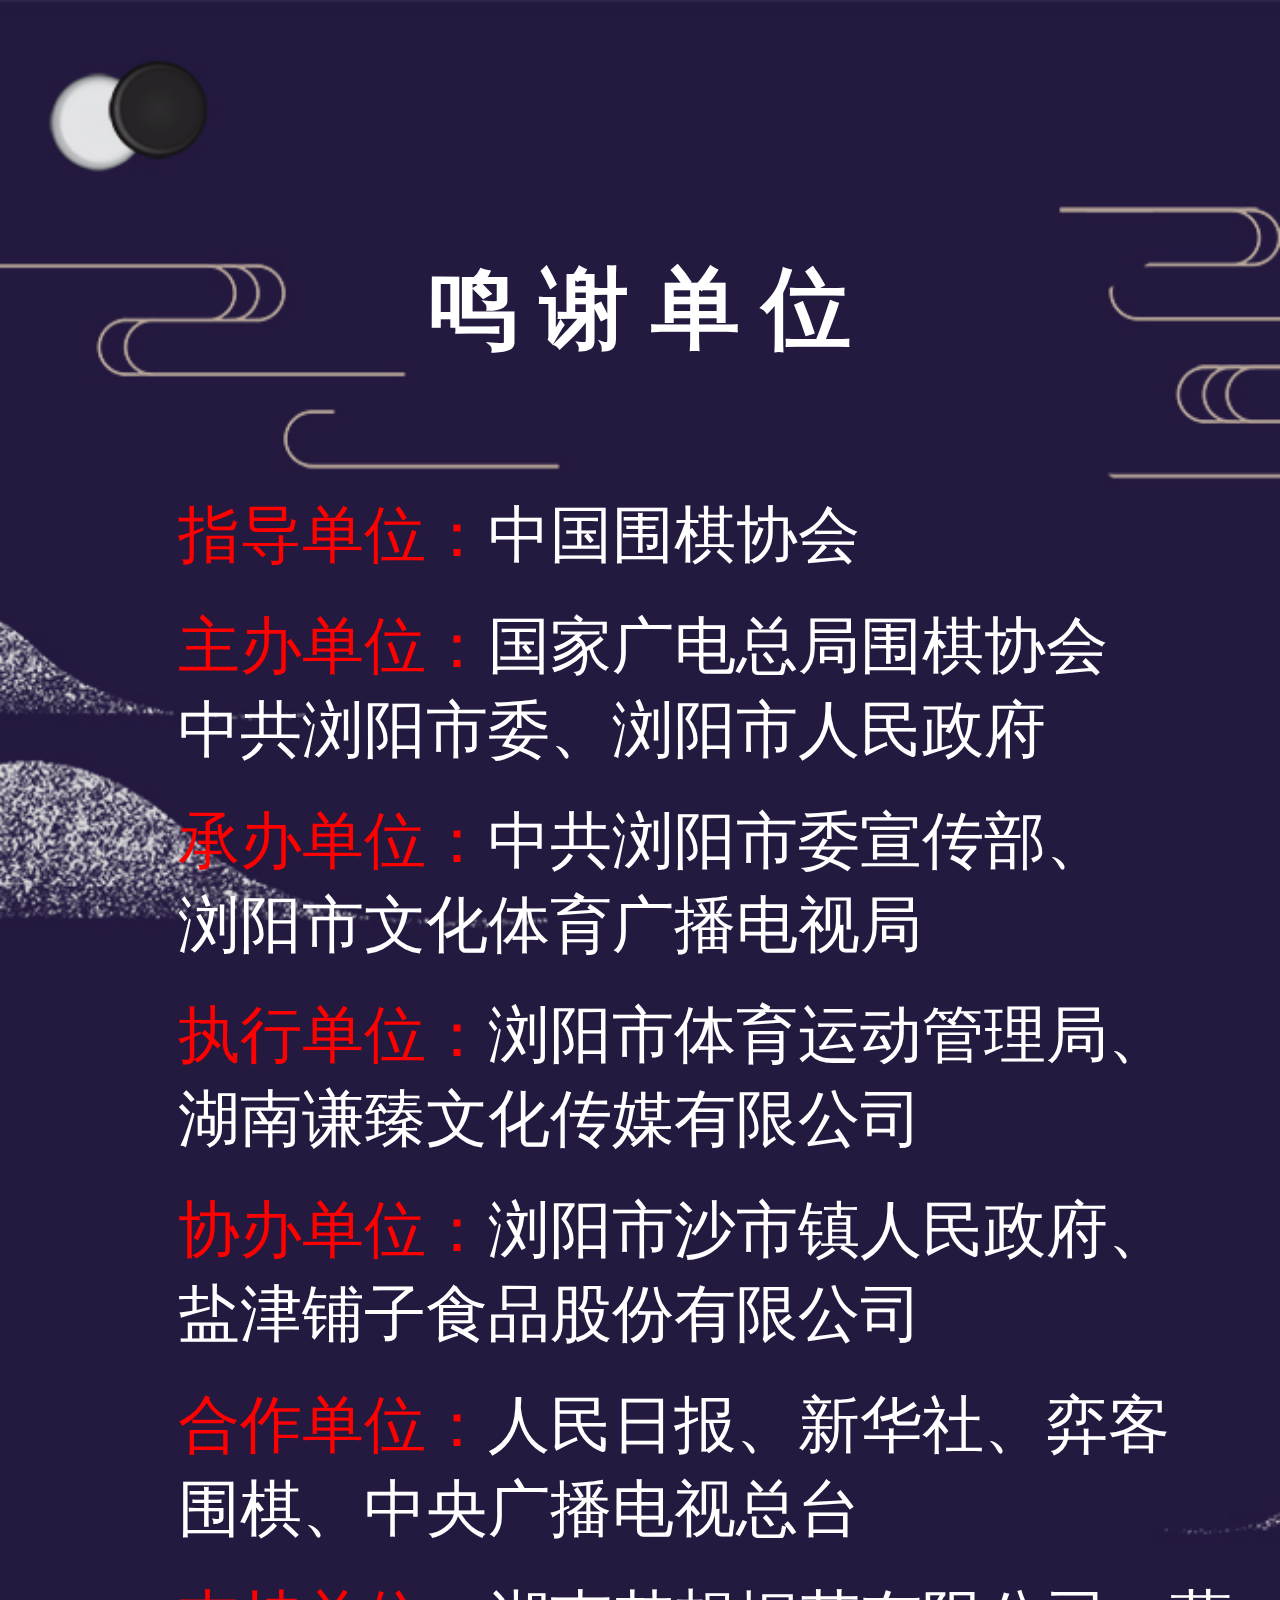
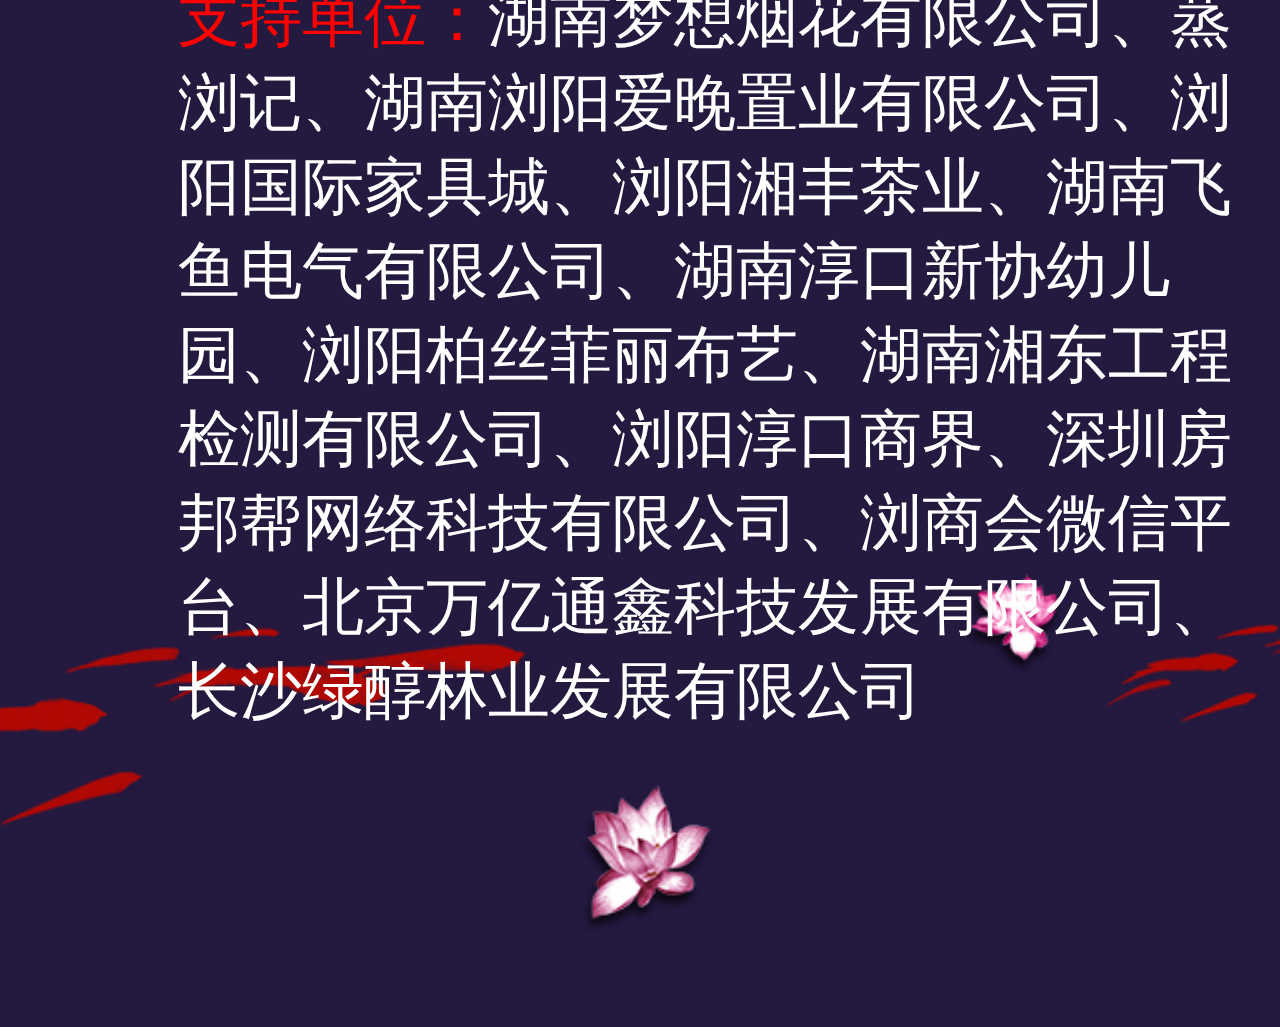
<file: index.html>
<!DOCTYPE html>
<html lang="en">
<head>
    <meta charset="UTF-8">
    <meta name="viewport"
          content="width=device-width, user-scalable=no, initial-scale=1.0, maximum-scale=1.0, minimum-scale=1.0"/>
    <title></title>
    <script src="script/fontsizeset.js"></script>
    <link rel="stylesheet" href="css/index.css">
</head>
<body>

    <section class="bg_body">

        <h2 class="bot">鸣 谢 单 位</h2>
        <p class="p1"><span style="color: red;">指导单位：</span>中国围棋协会</p>
        <p class="p2"><span style="color: red;">主办单位：</span>国家广电总局围棋协会<br>中共浏阳市委、浏阳市人民政府</p>
        <p class="p3"><span style="color: red;">承办单位：</span>中共浏阳市委宣传部、<br>浏阳市文化体育广播电视局</p>
        <p class="p4"><span style="color: red;">执行单位：</span>浏阳市体育运动管理局、<br>湖南谦臻文化传媒有限公司</p>
        <p class="p5"><span style="color: red;">协办单位：</span>浏阳市沙市镇人民政府、<br>盐津铺子食品股份有限公司</p>
        <p class="p6"><span style="color: red;">合作单位：</span>人民日报、新华社、弈客<br>围棋、中央广播电视总台</p>
        <p class="p7"><span style="color: red;">支持单位：</span>湖南梦想烟花有限公司、蒸浏记、湖南浏阳爱晚置业有限公司、浏阳国际家具城、浏阳湘丰茶业、湖南飞鱼电气有限公司、湖南淳口新协幼儿园、浏阳柏丝菲丽布艺、湖南湘东工程检测有限公司、浏阳淳口商界、深圳房邦帮网络科技有限公司、浏商会微信平台、北京万亿通鑫科技发展有限公司、长沙绿醇林业发展有限公司</p>
        <p class="but"></p>   
    </section>

</body>
</html>
</file>
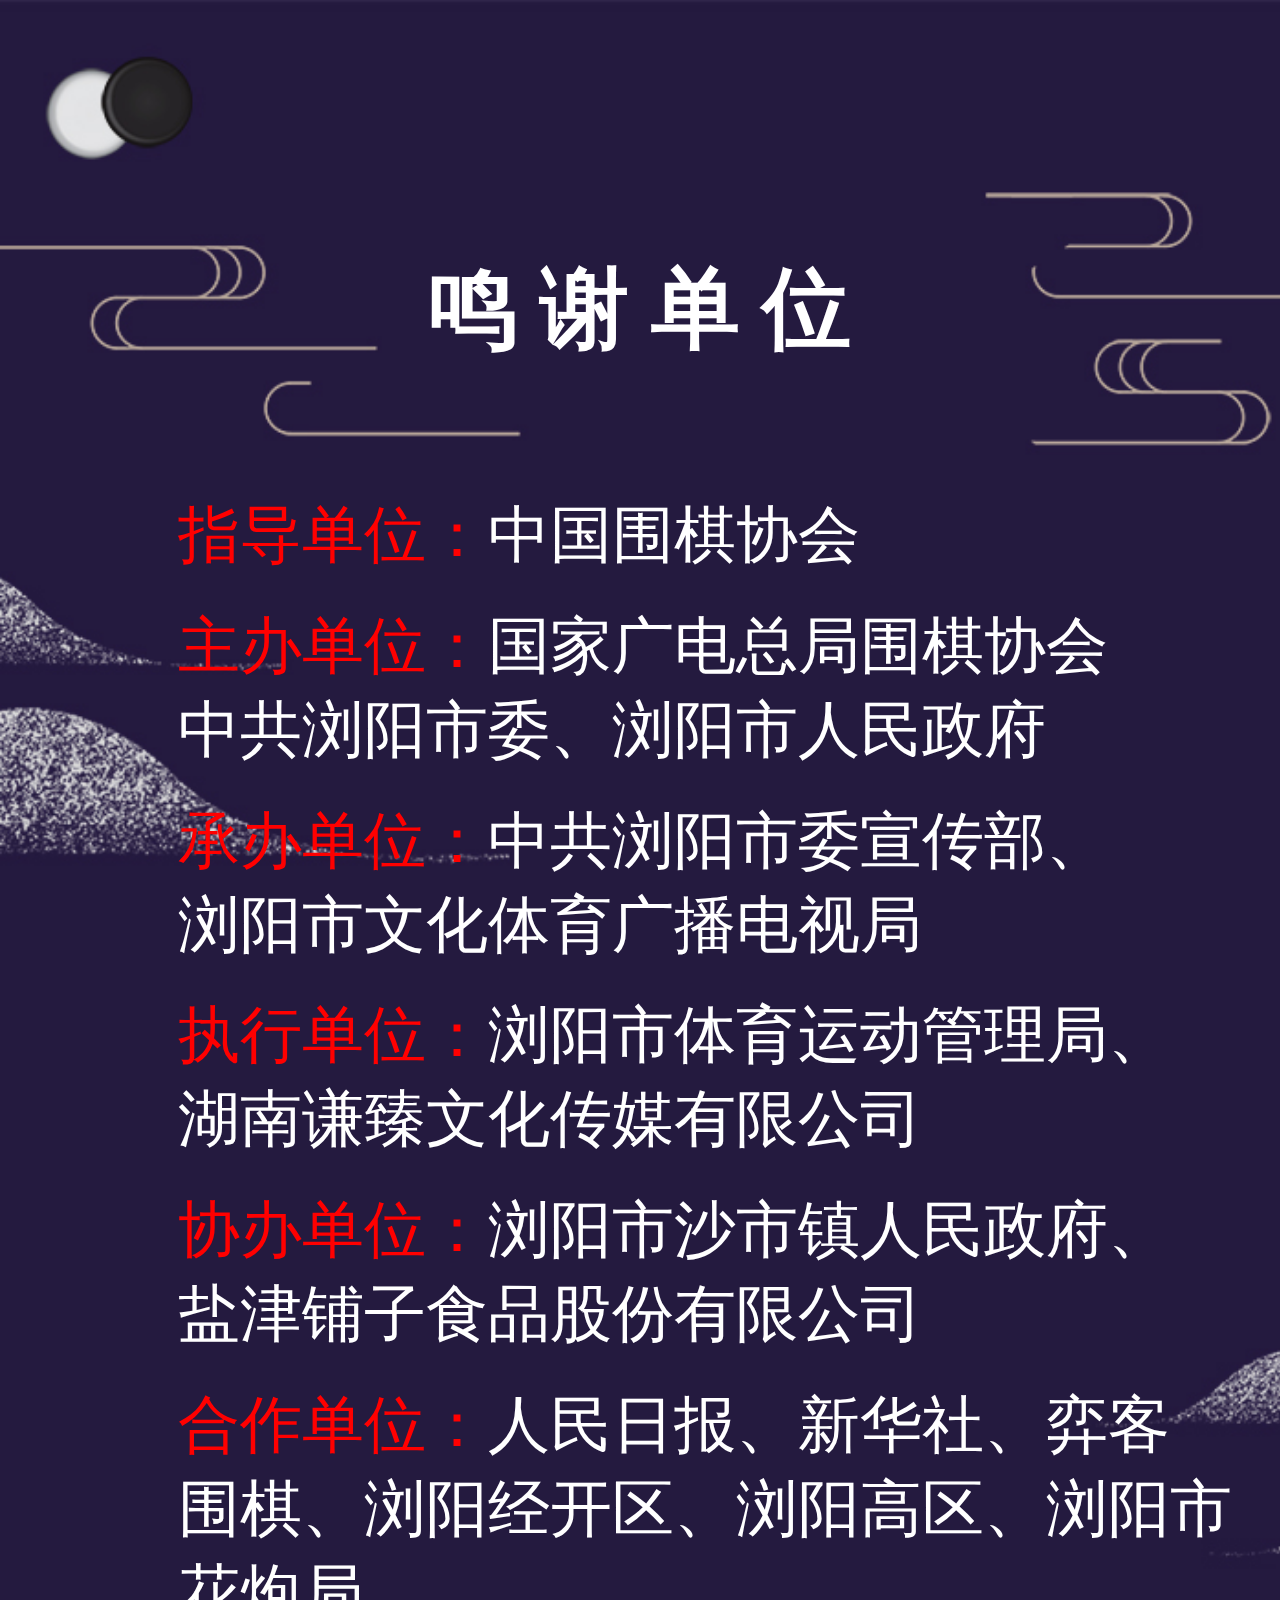
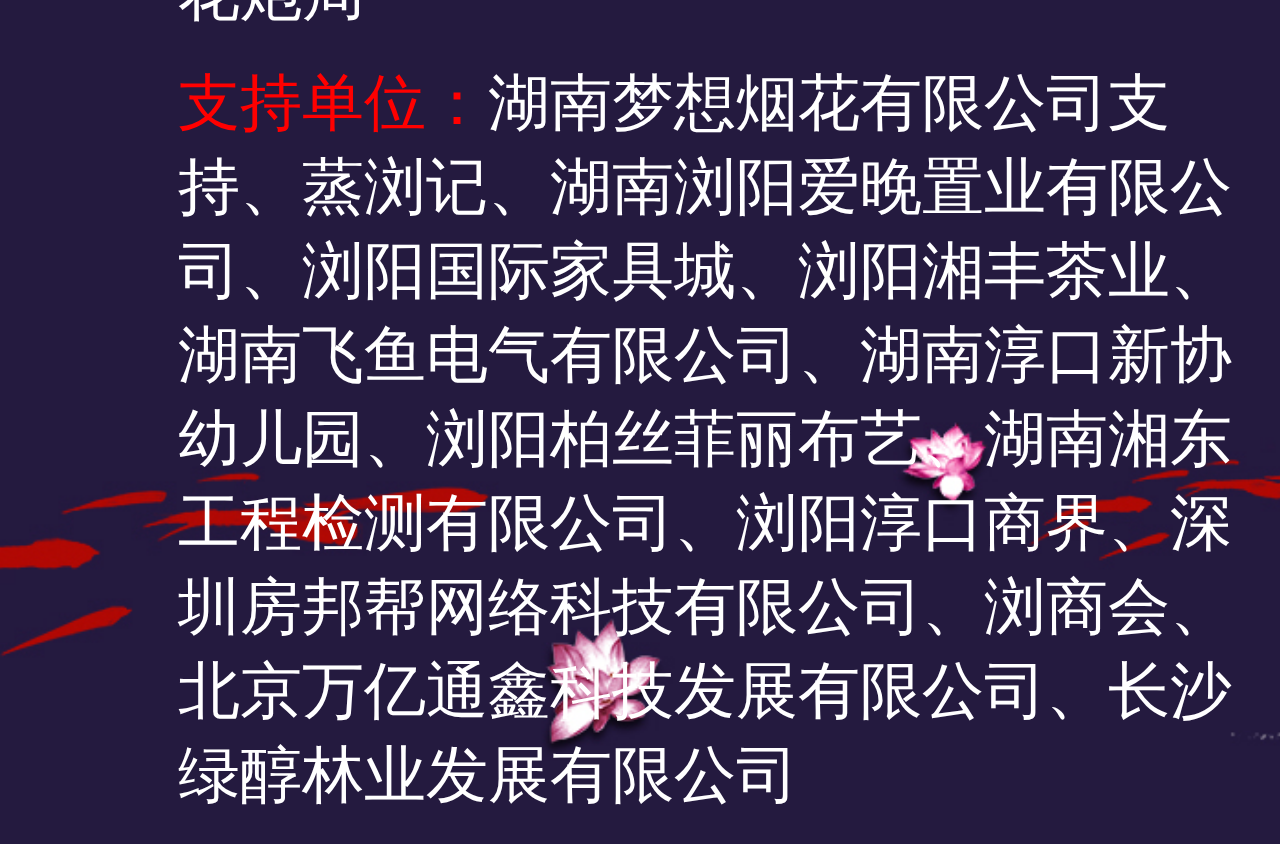
<file: 移动端第一次.html>
<!DOCTYPE html>
<html lang="en">
<head>
    <meta charset="UTF-8">
    <meta name="viewport"
          content="width=device-width, user-scalable=no, initial-scale=1.0, maximum-scale=1.0, minimum-scale=1.0"/>
    <title></title>
    <script src="script/fontsizeset.js"></script>
    <link rel="stylesheet" href="css/index.css">
</head>
<body>

    <section class="bg_body">

        <h2 class="bot">鸣 谢 单 位</h2>
        <p class="p1"><span style="color: red;">指导单位：</span>中国围棋协会</p>
        <p class="p2"><span style="color: red;">主办单位：</span>国家广电总局围棋协会<br>中共浏阳市委、浏阳市人民政府</p>
        <p class="p3"><span style="color: red;">承办单位：</span>中共浏阳市委宣传部、<br>浏阳市文化体育广播电视局</p>
        <p class="p4"><span style="color: red;">执行单位：</span>浏阳市体育运动管理局、<br>湖南谦臻文化传媒有限公司</p>
        <p class="p5"><span style="color: red;">协办单位：</span>浏阳市沙市镇人民政府、<br>盐津铺子食品股份有限公司</p>
        <p class="p6"><span style="color: red;">合作单位：</span>人民日报、新华社、弈客<br>围棋、浏阳经开区、浏阳高区、浏阳市花炮局</p>
        <p class="p7"><span style="color: red;">支持单位：</span>湖南梦想烟花有限公司支持、蒸浏记、湖南浏阳爱晚置业有限公司、浏阳国际家具城、浏阳湘丰茶业、湖南飞鱼电气有限公司、湖南淳口新协幼儿园、浏阳柏丝菲丽布艺、湖南湘东工程检测有限公司、浏阳淳口商界、深圳房邦帮网络科技有限公司、浏商会、北京万亿通鑫科技发展有限公司、长沙绿醇林业发展有限公司</p>
    </section>

</body>
</html>
</file>
<file: css/index.css>
html{
    font-size: 44.444px;
    /*overflow: hidden;*/
}
*{
    margin: 0;  padding: 0;  list-style: none;  text-decoration: none;
}

@keyframes top{
    0%{ transform: translateY(-5rem); opacity: 0;}   /*在0%时设置文字在想X轴-2000px位移处（左边），透明度为0，也就是看不见文字*/
    100%{ transform: translateY(0rem); opacity: 1;}         /*在100%时设置文字在想X轴0px位移处，也就是原始布局的位置，透明度为1，也就是文字可以看见了*/
}

@keyframes bottom{
    0%{ transform: translateY(30rem); opacity: 0;}   /*在0%时设置文字在想Y轴30rem位移处（下），透明度为0，也就是看不见文字*/
    100%{ transform: translateY(0rem); opacity: 1;}         /*在100%时设置文字在想X轴0px位移处，也就是原始布局的位置，透明度为1，也就是文字可以看见了*/
}
.bg_body{background: url("../images/bg.jpg");background-size:cover;  width: 100%;}
.bg_body .bot{font-size: 0.5rem;font-weight: bold;font-family:宋体;text-align: center;color: white;
padding-top: 1.4rem;padding-bottom: 0.7rem;animation: top 2s ease 1;}
.bg_body .p1,.p2,.p3,.p4,.p5,.p6,.p7{font-size:0.35rem;text-align:left;color: white;padding: 0 0 0.15rem 1rem;}
.p1{
    animation: bottom 3s ease 1;
}.p2{
     animation: bottom 4s ease 1;
 }
.p3{
    animation: bottom 5s ease 1;
}
.p4{
    animation: bottom 6s ease 1;
}
.p5{
    animation: bottom 7s ease 1;
}
.p6{
    animation: bottom 8s ease 1;
}
.p7{
    animation: bottom 9s ease 1;
}
.but{width:100%;height:1.5rem;}
</file>
